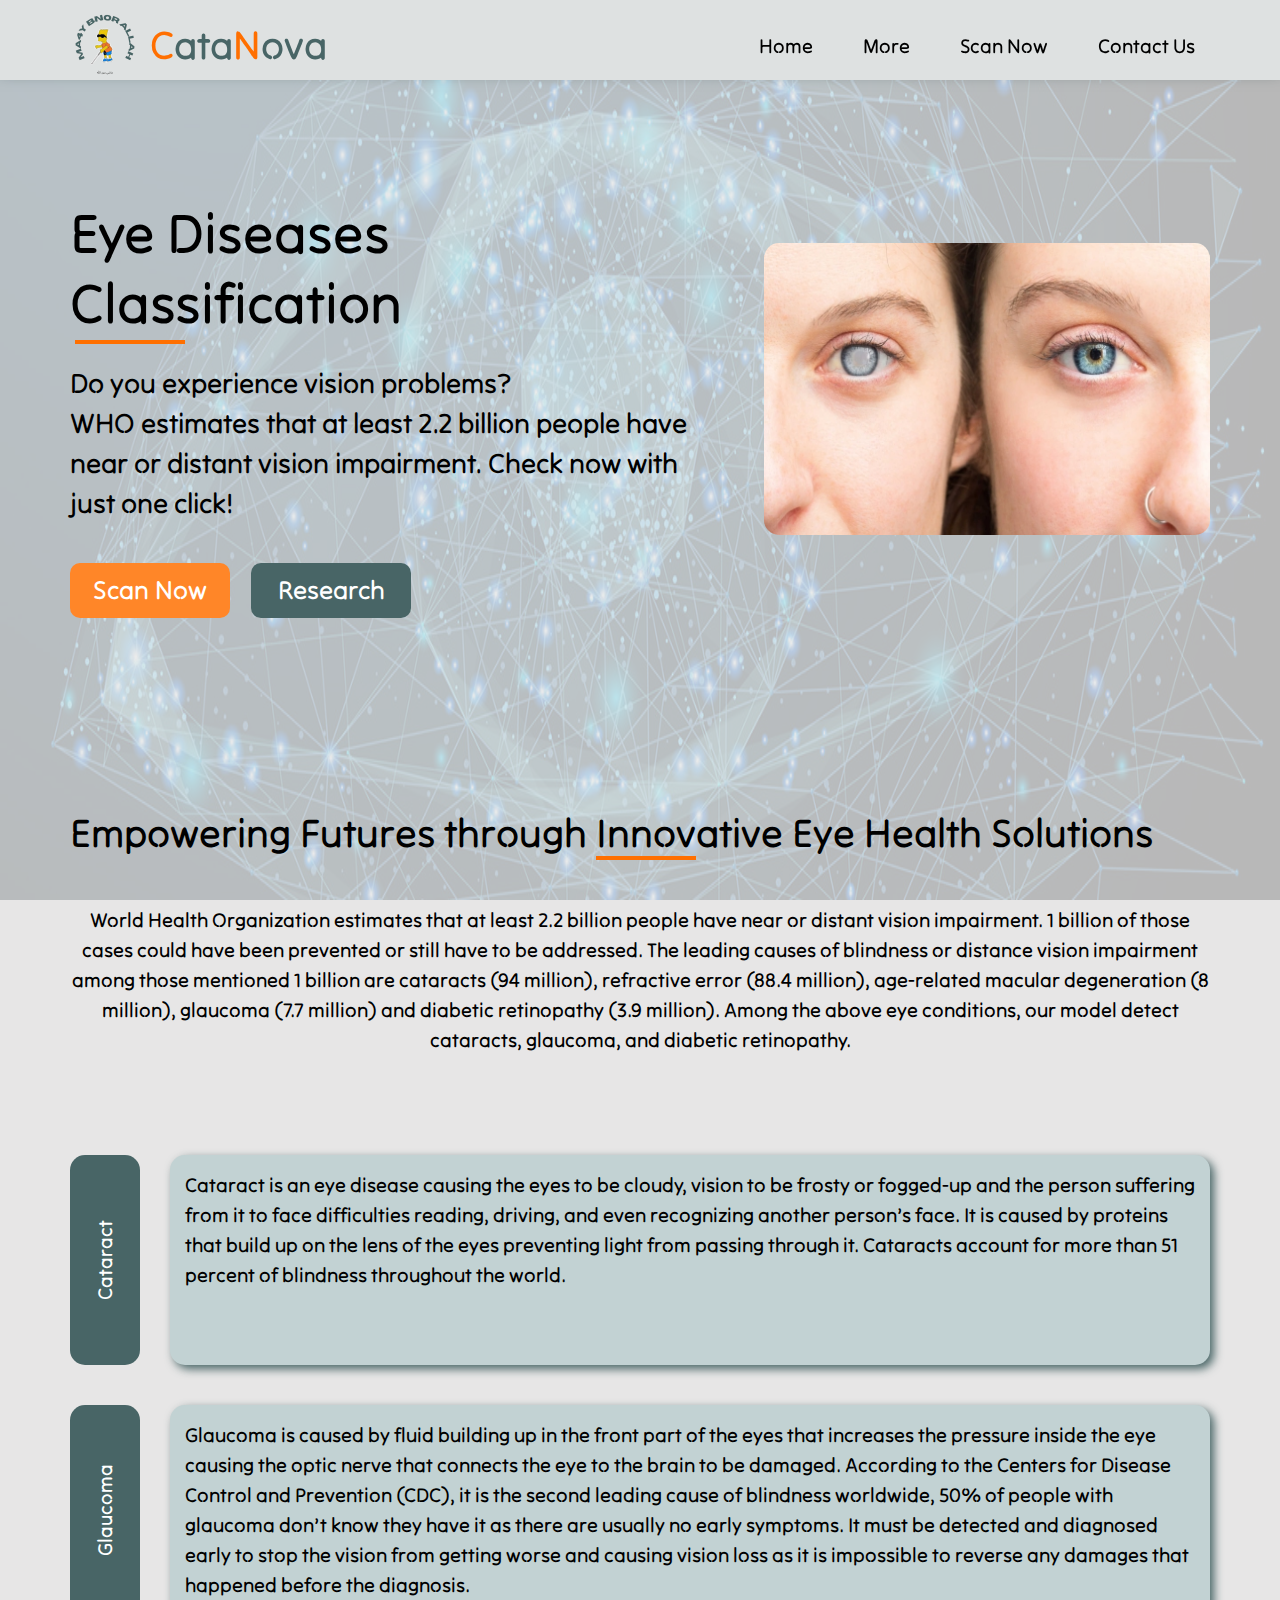
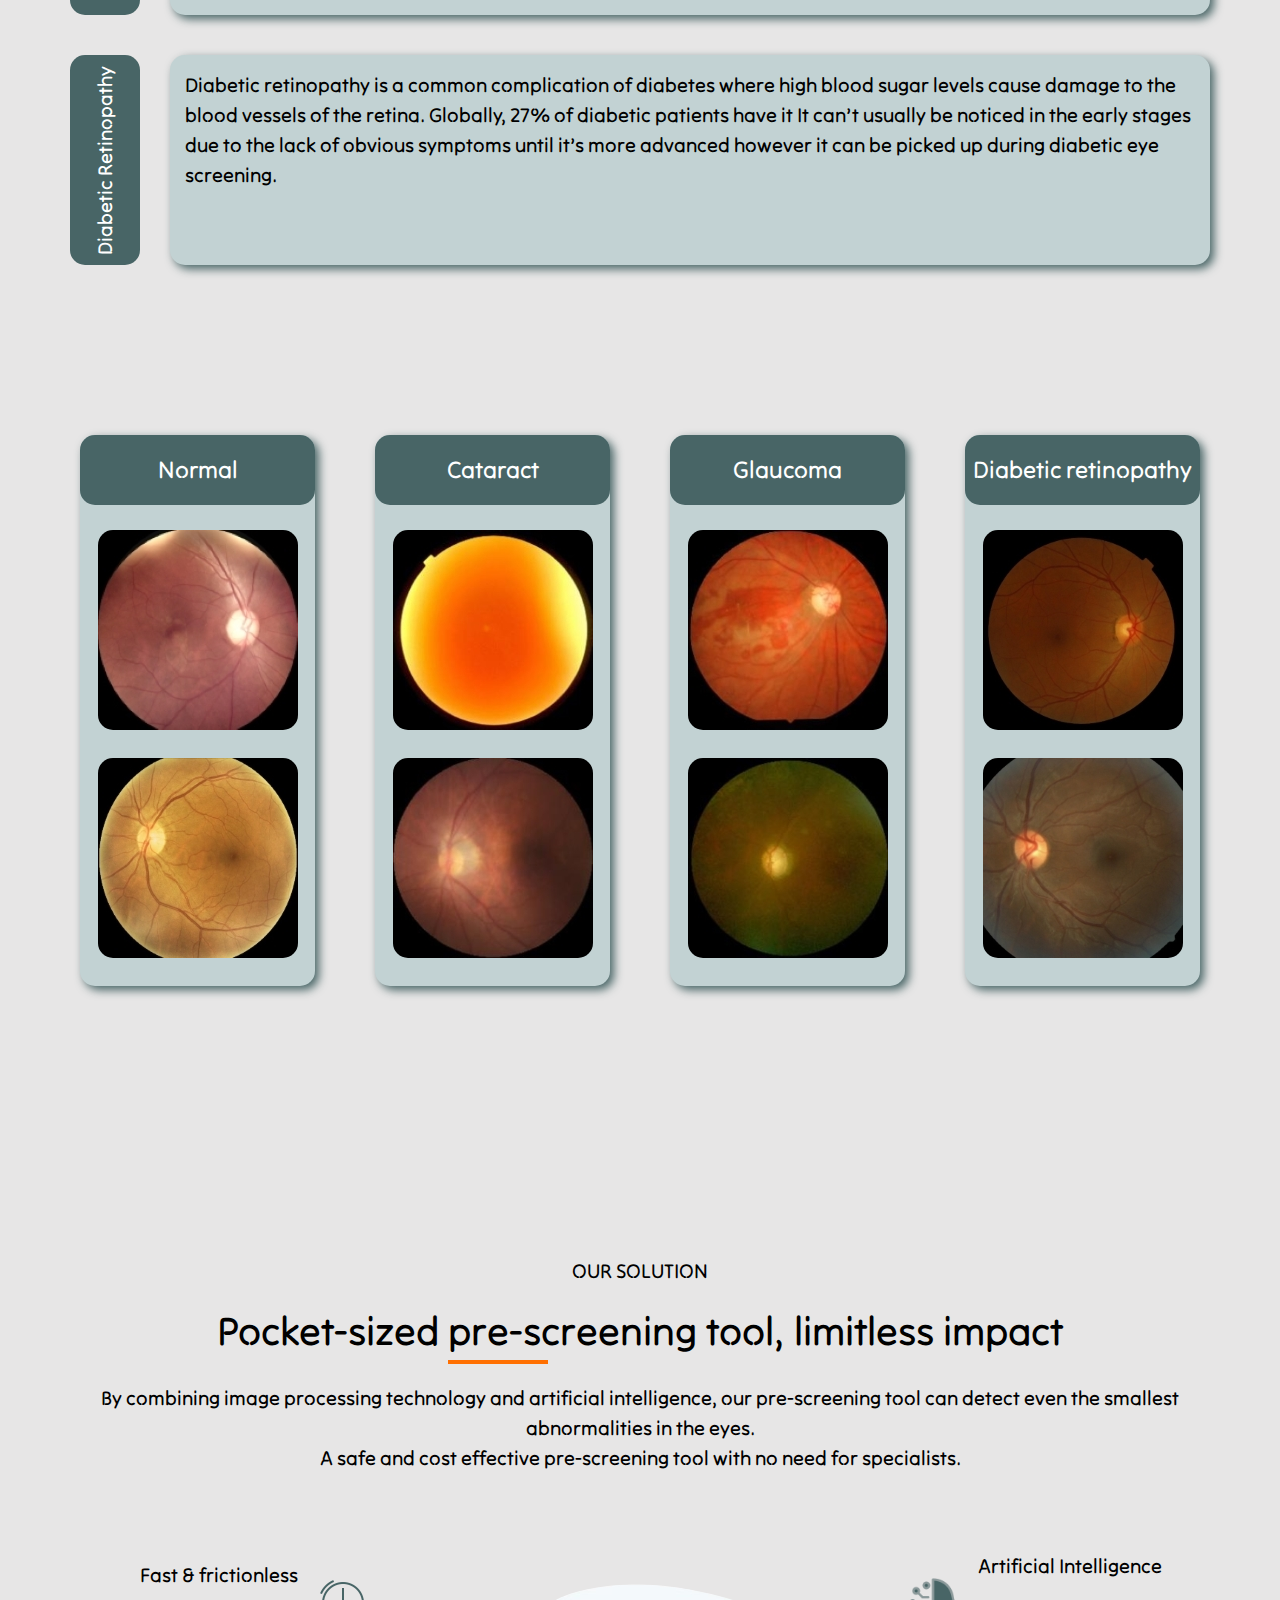
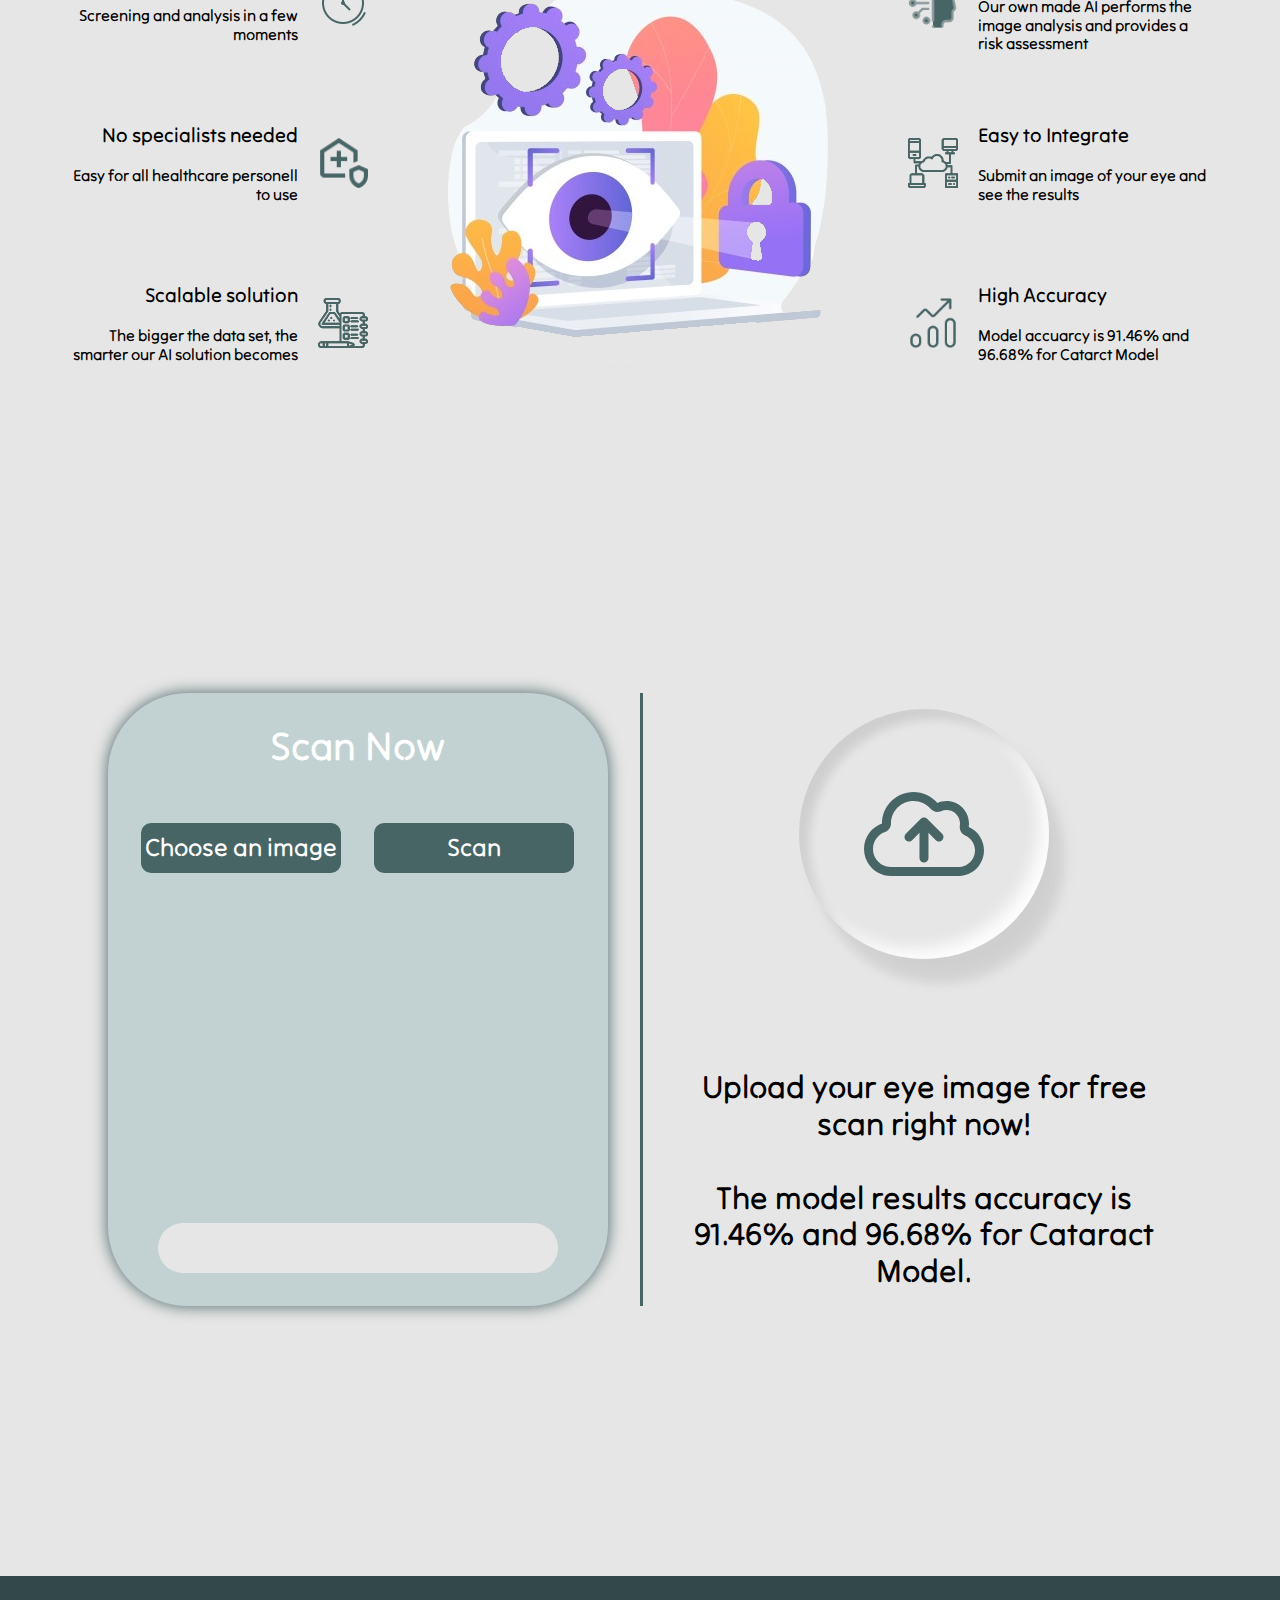
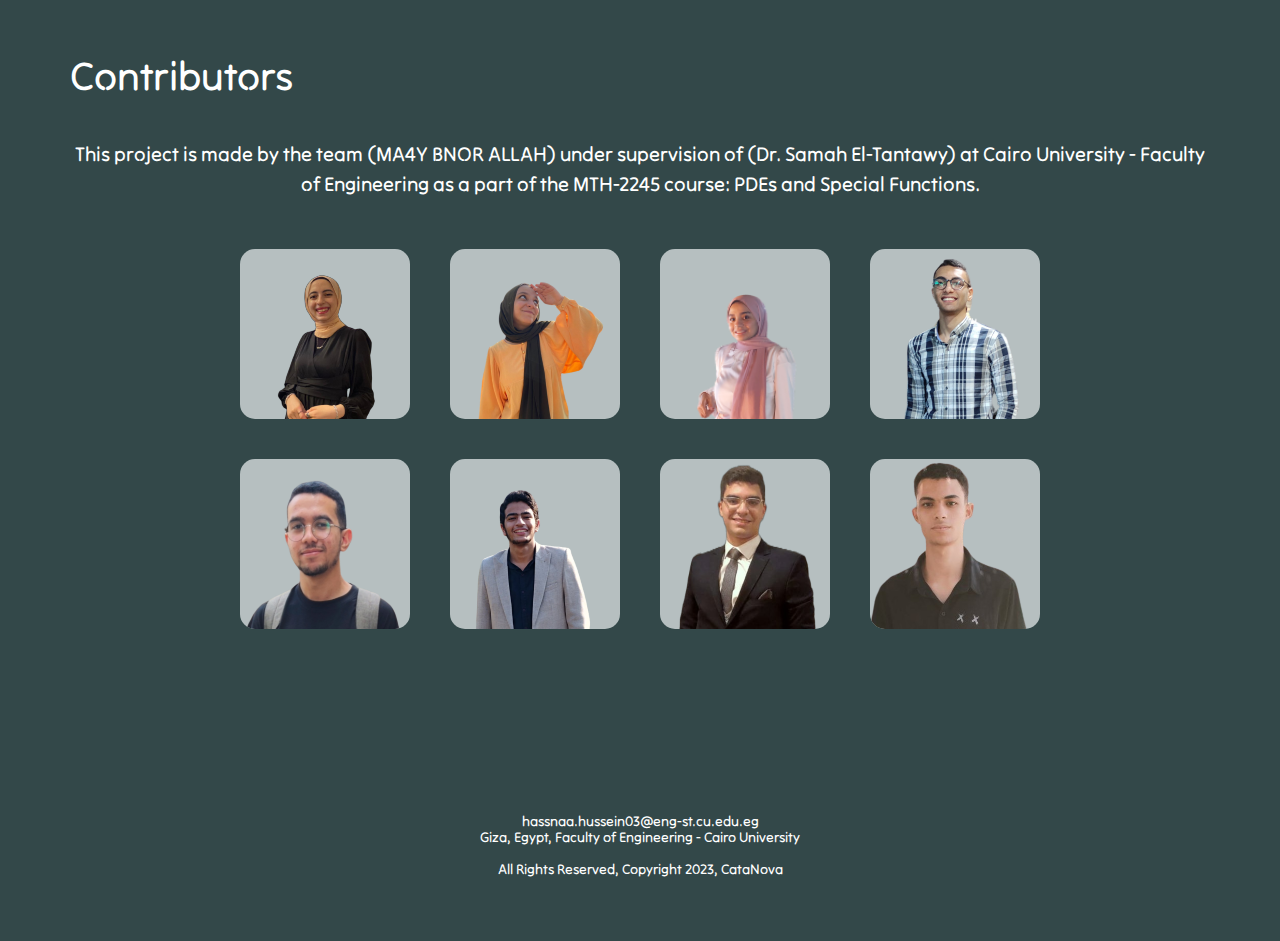
<file: Web/index.html>
<!DOCTYPE html>
<html lang="en">

<head>
    <meta charset="UTF-8" />
    <meta http-equiv="X-UA-Compatible" content="IE=edge" />
    <meta name="viewport" content="width=device-width, initial-scale=1.0" />
    <title>Catanova</title>
    <!-- Main Template CSS File -->
    <link rel="stylesheet" href="css/style.css" />
    <!-- Render All Elements Normally -->
    <link rel="stylesheet" href="css/normalize.css" />
    <!-- Font Awesome Library -->
    <link rel="stylesheet" href="css/all.min.css" />
    <!-- Google Fonts -->
    <link rel="preconnect" href="https://fonts.gstatic.com" crossorigin>
    <link href="https://fonts.googleapis.com/css2?family=Open+Sans:wght@300;400;500;700;800&display=swap"
        rel="stylesheet">

    <link rel="preconnect" href="https://fonts.gstatic.com" crossorigin>
    <link href="https://fonts.googleapis.com/css2?family=Tilt+Neon&display=swap" rel="stylesheet">

</head>

<body>

    <!-- nav header -->
    <div class="header" id="header">
        <div class="container">
            <span class="logo">
                <img src="./images/logo.png" alt="">

                <span><span class="orangeLetter">C</span>ata<span class="orangeLetter">N</span>ova
                </span>
            </span>
            <div class="main-nav">
                <ul>
                    <li><a href="#home">Home</a></li>
                    <li><a href="#diseases">More</a></li>
                    <li><a href="#checkNow">Scan Now</a></li>
                    <li><a href="#contact">Contact Us</a></li>
                </ul>
            </div>
        </div>
    </div>

    <!-- intro part -->
    <div class="home" id="home">
        <div class="space"></div>
        <img src="./images/background-home.jpg" class="background">
        <div class="container">
            <div class="text">
                <h1>Eye Diseases <br><span><b>Class</span>ification</b></h1>
                <br>
                Do you experience vision problems? <br>
                WHO estimates that at least 2.2 billion people have near or distant vision impairment. Check now with
                just one click!<br><br>
                <a href="#checkNow"><button class="scan-home-button">Scan Now </button></a>
                <a href="https://drive.google.com/file/d/1eQLp24Q7bkCFMY1khuutrXrPGFQUbKrM/view?usp=drive_link"
                    target="_blank"><button>Research </button></a>
            </div>
            <img src="./images/cataracts-compared-to-normal-eye.jpg">
        </div>
    </div>

    <!-- more details part -->
    <div class="diseases" id="diseases">
        <div class="space"></div>
        <div class="container">
            <div class="text">
                <span>Empowering Futures <b>through <span>Innov</span>ative</b> Eye Health Solutions</span>
                <br> <br>
                <p>World Health Organization estimates that at least 2.2 billion people have near or distant vision
                    impairment. 1 billion of those cases could have been prevented or still have to be addressed.
                    The leading causes of blindness or distance vision impairment among those mentioned 1 billion are
                    cataracts (94 million), refractive error (88.4 million), age-related macular degeneration (8
                    million), glaucoma (7.7 million) and diabetic retinopathy (3.9 million).
                    Among the above eye conditions, our model detect cataracts, glaucoma, and diabetic retinopathy.</p>

                <div class="eyeDisease cataract">
                    <b>Cataract</b> is an eye disease causing the eyes to be cloudy, vision to be frosty or fogged-up
                    and the
                    person suffering from it to face difficulties reading, driving, and even recognizing another
                    person’s face. It is caused by proteins that build up on the lens of the eyes preventing light from
                    passing through it.
                    Cataracts account for more than 51 percent of blindness throughout the world.
                </div>
                <div class="eyeDisease glaucoma">
                    <b>Glaucoma</b> is caused by fluid building up in the front part of the eyes that increases the
                    pressure
                    inside the eye causing the optic nerve that connects the eye to the brain to be damaged.
                    According to the Centers for Disease Control and Prevention (CDC), it is the second leading cause of
                    blindness worldwide, 50% of people with glaucoma don’t know they have it as there are usually no
                    early symptoms.
                    It must be detected and diagnosed early to stop the vision from getting worse and causing vision
                    loss as it is impossible to reverse any damages that happened before the diagnosis.
                </div>
                <div class="eyeDisease retinopathy">
                    <b>Diabetic retinopathy</b> is a common complication of diabetes where high blood sugar levels cause
                    damage
                    to the blood vessels of the retina. Globally, 27% of diabetic patients have it
                    It can’t usually be noticed in the early stages due to the lack of obvious symptoms until it’s more
                    advanced however it can be picked up during diabetic eye screening.

                    <br>
                </div>
            </div>
        </div>
        <div class="diseases-images">
            <div>
                <h2>Normal</h2>
                <img src="./images/norma1.jpg">
                <img src="./images/normal2.jpg">
            </div>
            <div class="cataract">
                <h2>Cataract</h2>
                <img src="./images/cataract1.jpg">
                <img src="./images/cataract2.jpg">
            </div>
            <div>
                <h2>Glaucoma</h2>
                <img src="./images/glaucoma1.jpg">
                <img src="./images/glaucoma2.jpg">
            </div>
            <div>
                <h2>Diabetic retinopathy</h2>
                <img src="./images/diabetic1.jpg">
                <img src="./images/diabetic2.jpg">
            </div>
        </div>
        <div class="space"></div>
    </div>

    <div class="features-section" id="features">
        <div class="container">
            <div class="text">
                <p>
                    OUR SOLUTION<br> <br>
                    <span>Pocket-sized <b><span>pre-scr</span>eening tool</b>, limitless impact</span> <br><br>
                    By combining image processing technology and artificial intelligence, our pre-screening tool can
                    detect even the smallest abnormalities in the eyes. <br>
                    A safe and cost effective pre-screening tool with no need for specialists.
                </p>
            </div>
            <div class="features-box">
                <div class="left-features">
                    <div class="feature">
                        <p>
                            <span>Fast & frictionless</span>
                            Screening and analysis in a few moments
                        </p>
                        <img src="./images/icons8-clock-50.png" width="50px" height="50px">
                    </div>
                    <div class="feature">
                        <p><span>No specialists needed</span>
                            Easy for all healthcare personell to use
                        </p>
                        <img src="./images/icons8-hospital-insurance-48.png" width="50px" height="50px">
                    </div>
                    <div class="feature">
                        <p><span>Scalable solution</span>
                            The bigger the data set, the smarter our AI solution becomes
                        </p>
                        <img src="./images/image4.png" width="50px" height="50px">
                    </div>
                </div>
                <div class="center-img">
                    <img src="./images/Wavy_Tech-09_Single-01-removebg-preview2.png">
                </div>
                <div class="right-features">
                    <div class="feature">
                        <img src="./images/icons8-ai-64-3.png" width="50px" height="50px">
                        <p><span>Artificial Intelligence</span>
                            Our own made AI performs the image analysis and provides a risk assessment
                        </p>
                    </div>
                    <div class="feature">
                        <img src="./images/image2.png" width="50px" height="50px">
                        <p><span>Easy to Integrate</span>
                            Submit an image of your eye and see the results
                        </p>
                    </div>
                    <div class="feature">
                        <img src="./images/icons8-increase-64.png" width="50px" height="50px">
                        <p><span>High Accuracy</span>
                            Model accuarcy is 91.46% and 96.68% for Catarct Model
                        </p>
                    </div>
                </div>
            </div>
        </div>
        <div class="space"></div>
    </div>

    <!-- Ai part -->
    <div class="checkNow" id="checkNow">
        <div class="space"></div>
        <div class="checkcontainer">
            <div class="right">
                <p class="main-heading">Scan Now</p>
                <br> <br>
                <div class="scanDiv">
                    <div class="scanButtons">
                        <label for="imageInput">Choose an image</label>
                        <input type="file" id="imageInput" onchange="previewImage()" style="display: none;" />
                        <label onclick="uploadImage()">Scan</label>
                    </div>

                    <div class="scannedImage" id="preview"></div>
                    <div class="scanResult" id="APIresponce"></div>
                </div>
            </div>
            <div class="upload">
                <div class="circle">
                    <svg aria-hidden="true" focusable="false" data-prefix="far" data-icon="cloud-arrow-up" role="img"
                        xmlns="http://www.w3.org/2000/svg" viewBox="0 0 640 512"
                        class="svg-inline--fa fa-cloud-arrow-up fa-fw fa-2x">
                        <path fill="currentColor"
                            d="M354.9 121.7c13.8 16 36.5 21.1 55.9 12.5c8.9-3.9 18.7-6.2 29.2-6.2c39.8 0 72 32.2 72 72c0 4-.3 7.9-.9 11.7c-3.5 21.6 8.1 42.9 28.1 51.7C570.4 276.9 592 308 592 344c0 46.8-36.6 85.2-82.8 87.8c-.6 0-1.3 .1-1.9 .2H504 144c-53 0-96-43-96-96c0-41.7 26.6-77.3 64-90.5c19.2-6.8 32-24.9 32-45.3l0-.2v0 0c0-66.3 53.7-120 120-120c36.3 0 68.8 16.1 90.9 41.7zM512 480v-.2c71.4-4.1 128-63.3 128-135.8c0-55.7-33.5-103.7-81.5-124.7c1-6.3 1.5-12.8 1.5-19.3c0-66.3-53.7-120-120-120c-17.4 0-33.8 3.7-48.7 10.3C360.4 54.6 314.9 32 264 32C171.2 32 96 107.2 96 200l0 .2C40.1 220 0 273.3 0 336c0 79.5 64.5 144 144 144H464h40 8zM223 255c-9.4 9.4-9.4 24.6 0 33.9s24.6 9.4 33.9 0l39-39V384c0 13.3 10.7 24 24 24s24-10.7 24-24V249.9l39 39c9.4 9.4 24.6 9.4 33.9 0s9.4-24.6 0-33.9l-80-80c-9.4-9.4-24.6-9.4-33.9 0l-80 80z"
                            class=""></path>
                    </svg>
                </div>
                <p class="upload-text"> Upload your eye image for free scan right now!
                    <br><br> The model results accuracy is 91.46% and 96.68% for Cataract Model.
                </p>
            </div>
        </div>
        <div class="space"></div>
    </div>
    <div class="space"></div>



    <!-- contact part and footer -->
    <div class="contact" id="contact">
        <div class="container">
            <h1 class="main-heading">Contributors</h1>
            <div class="text">
                This project is made by the team (MA4Y BNOR ALLAH) under supervision of (Dr. Samah El-Tantawy) at Cairo
                University - Faculty of Engineering as a part of the MTH-2245 course: PDEs and Special Functions.
            </div>
            <div class="box">
                <ul>
                    <li class="front"><img src="./images/hasnaaa.png"></li>
                    <li class="back"> <img src="./images/hasnaaa.png" class="backimg"><span>Hasnaa Hossam</span><a
                            class="github" href="https://github.com/hassnaa11" target="_blank"><img
                                src="./images/github-64.png" alt=""></a>
                        <a class="linkedin" href="https://www.linkedin.com/in/hasnaa-hossam-4aab68247/"
                            target="_blank"><img src="./images/linkedin.png"></a>
                    </li>
                </ul>
                <ul>
                    <li class="front"><img src="./images/ayat.png"></li>
                    <li class="back"><img src="./images/ayat.png" class="backimg"><span>Ayat Tarek</span><a
                            class="github" href="https://github.com/Ayat-Tarek" target="_blank"><img
                                src="./images/github-64.png" class=""></a>
                        <a class="linkedin" href="https://www.linkedin.com/in/ayat-tarek-25315123a/"
                            target="_blank"><img src="./images/linkedin.png" alt=""></a>
                    </li>
                </ul>
                <ul>
                    <li class="front"><img src="./images/somia.png"></li>
                    <li class="back"><img src="./images/somia.png" class="backimg"><span>Somaia Ahmed</span><a
                            class="github" href="https://github.com/somaiaahmed" target="_blank"><img
                                src="./images/github-64.png" alt=""></a>
                        <a class="linkedin" href="https://www.linkedin.com/in/somaia-ahmed-192b2318b/"
                            target="_blank"><img src="./images/linkedin.png" alt=""></a>
                    </li>
                </ul>
                <ul>
                    <li class="front"><img src="./images/abdallah.png"></li>
                    <li class="back"><img src="./images/abdallah.png" class="backimg"><span>Abdullah Mahmoud</span><a
                            class="github" href="https://github.com/AbdullahMahmoud2003" target="_blank"><img
                                src="./images/github-64.png" alt=""></a>
                        <a class="linkedin" href="https://www.linkedin.com/in/abdullah-mahmoud-hanafy-1a3116255/"
                            target="_blank"><img src="./images/linkedin.png" alt=""></a>
                    </li>
                </ul>
                <ul>
                    <li class="front"><img src="./images/Salah Mohamed.png"></li>
                    <li class="back"><img src="./images/Salah Mohamed.png" class="backimg"><span>Salah Mohamed</span><a
                            class="github" href="https://github.com/salahmohamed03" target="_blank"><img
                                src="./images/github-64.png" alt=""></a>
                        <a class="linkedin" href="https://www.linkedin.com/in/salah-mohamed-3a15651b0/"
                            target="_blank"><img src="./images/linkedin.png" alt=""></a>
                    </li>
                </ul>
                <ul>
                    <li class="front"><img src="./images/Ahmed Raafat.png"></li>
                    <li class="back"><img src="./images/Ahmed Raafat.png" class="backimg"><span>Ahmed Raafat</span><a
                            class="github" href="https://github.com/AhmeedRaafatt" target="_blank"><img
                                src="./images/github-64.png" alt=""></a>
                        <a class="linkedin" href="https://www.linkedin.com/in/ahmed-raafat-engineer/"
                            target="_blank"><img src="./images/linkedin.png" alt=""></a>
                    </li>
                </ul>
                <ul>
                    <li class="front"><img src="./images/ahmed.amgad.png"></li>
                    <li class="back"><img src="./images/ahmed.amgad.png" class="backimg"><span>Ahmed Amgad</span><a
                            class="github" href="https://github.com/AhmedAmgadEid" target="_blank"><img
                                src="./images/github-64.png" alt=""></a>
                        <a class="linkedin" href="https://www.linkedin.com/in/engineer-ahmed-amgad/"
                            target="_blank"><img src="./images/linkedin.png" alt=""></a>
                    </li>
                </ul>
                <ul>
                    <li class="front"><img src="./images/Mohmaed Ahmed.png"></li>
                    <li class="back"><img src="./images/Mohmaed Ahmed.png" class="backimg"><span>Mohamed Ahmed</span><a
                            class="github" href="https://github.com/Mohamed-185" target="_blank"><img
                                src="./images/github-64.png" alt=""></a>
                        <a class="linkedin" href="https://www.linkedin.com/in/mohamed-ahmed-91333524a//"
                            target="_blank"><img src="./images/linkedin.png" alt=""></a>
                    </li>
                </ul>
            </div>
        </div>
        <div class="space"></div>
        <div class="footer">
            <p>hassnaa.hussein03@eng-st.cu.edu.eg <br> Giza, Egypt, Faculty of Engineering - Cairo
                University <br><br> All Rights Reserved, Copyright 2023, CataNova</p>
        </div>
    </div>
    <script src="script.js"></script>
</body>

</html>
</file>
<file: Web/css/style.css>
:root {
    --main-color: rgb(194 210 211);
    --second-color: rgb(72, 101, 102);
    --light-color: #E7E6E6;
    --header-font: #ff6f00;
    --contact-color: rgb(51 72 73);
    --main-heading-font-size: 40px;
    --text-font-size: 20px;
    --nav-font-size: 20px;
    --footer-font-size: 14px;
}

* {
    -webkit-box-sizing: border-box;
    -moz-box-sizing: border-box;
    box-sizing: border-box;
}

*::selection {
    color: var(--light-color);
    background-color: var(--second-color);
}

html {
    scroll-behavior: smooth;
}

body {
    font-family: "Work Sans", sans-serif;
    background-color: var(--light-color);
    font-family: 'Tilt Neon';
}

@media (max-width: 768px) {
    :root {
        --main-heading-font-size: 35px;
        --text-font-size: 18px;
        --nav-font-size: 18px;
        --footer-font-size: 10px;
    }

    .home button {
        font-size: 20px !important;
        width: 150px !important;
        height: 40px !important;
    }

    .space {
        height: 100px !important;
    }
}

@media (max-width: 615px) {
    :root {
        --main-heading-font-size: 30px;
        --text-font-size: 14px;
        --nav-font-size: 16px;
        --footer-font-size: 10px;
    }

    .home button {
        font-size: 20px !important;
        width: 150px !important;
        height: 40px !important;
    }

    .space {
        height: 100px !important;
    }

    .text span {
        line-height: 40px;
    }
}

.text {
    line-height: 30px;
    font-size: var(--text-font-size);
    color: #000;
}

a {
    text-decoration: none;
    color: inherit;
}

ul {
    margin: 0;
    padding: 0;
    list-style: none;
}

.container {
    padding-left: 15px;
    padding-right: 15px;
    margin-left: auto;
    margin-right: auto;
}

.space {
    height: 170px;
}

.main-heading {
    font-weight: bold;
    font-size: var(--main-heading-font-size);
    margin-bottom: 20px;
    display: block;
}

/* header 1st part */
.header {
    position: sticky;
    top: 0;
    right: 0;
    left: 0;
    z-index: 4;
    height: 80px;
    background-color: rgba(218, 223, 223, 0.738);
    box-shadow: 0px -10px 15px 0px var(--contact-color);
}

@media (max-width: 544px) {
    .header {
        height: 110px;
    }

    .header .container {
        padding-top: 15px;
        padding-left: 15px !important;
        padding-right: 15px !important;
        height: 90px !important;
        align-items: flex-start !important;
    }

    .main-nav {
        align-self: flex-end !important;
    }
}

@media (max-width: 860px) and (min-width:544px) {
    .header {
        height: 170px;
    }
}

.header .container {
    height: 100%;
    display: flex;
    justify-content: space-between;
    align-items: center;
    flex-wrap: wrap;
    margin: 0;
    padding-left: 60px;
    padding-right: 60px;
    width: 100%;
}

.header .container>.logo {
    font-weight: bold;
    font-size: calc(var(--main-heading-font-size));
    color: var(--second-color);
    font-family: 'Tilt Neon';
    display: flex;
    justify-content: space-between;
    width: 235px;
    align-items: center;
}

@media (max-width: 544px) {
    .header .container>.logo {
        width: 172px !important;
    }

    .header .container>.logo>img {
        width: 60px;
        height: 60px;
    }

    .header .main-nav>ul>li {
        padding-right: 0 !important;
        font-size: 14px !important;
    }

    .header .main-nav>ul>li>a {
        height: 30px !important;
    }
}

.orangeLetter {
    color: var(--header-font);
}

.header .main-nav>ul {
    display: flex;
    flex-wrap: wrap;
}

.header .main-nav>ul>li {
    padding-left: 25px;
    padding-right: 25px;
    font-weight: bold;
    font-size: var(--nav-font-size);

    >a {
        height: 80px;
        display: flex;
        align-items: center;
    }
}


.header .main-nav>ul>li:hover {
    color: var(--second-color);
    font-weight: bold;
}

/* home 2nd part */
.home {
    position: relative;
}

.home>.space {
    height: 80px;
}

@media (max-width: 1200px) and (min-width: 450px) {
    .home>.space {
        height: 100px !important;
    }
}

@media (max-width: 450px) {
    .home>.space {
        height: 20px !important;
    }

    .home .main-heading {
        margin-bottom: -30px !important;
    }

    .home {
        height: 630px;
    }

    .home .background {
        height: 75% !important;
    }

    .home .container img {
        margin-top: -25px;
    }
}

@media (max-width: 768px) {
    .home .background {
        height: 75% !important;
    }
}

@media (max-width: 992px) and (min-width: 768px) {
    .home .background {
        height: calc(100vh - 120px) !important;
    }
}

.home .background {
    opacity: 20%;
    position: absolute;
    z-index: -1;
    top: 0;
    width: 100%;
    height: calc(100vh - 80px);
}

.home .container {
    display: grid;
    gap: 70px;
}

.home .text {
    font-size: calc(var(--text-font-size) + 8px);
    line-height: 40px;
    color: black;
}

.home .text h1 {
    margin-bottom: 25px;
    display: inline-block;
    line-height: normal;
    font-weight: normal;
}


.home .text h1 span {
    position: relative;
}

.home .text h1 span::after {
    content: "";
    width: 110px;
    height: 4px;
    background-color: var(--header-font);
    position: absolute;
    top: 72px;
    left: 5px;
}

.home button {
    width: 160px;
    height: 55px;
    appearance: unset;
    border: none;
    border-radius: 10px;
    font-weight: bold;
    background-color: var(--second-color);
    color: white;
    font-size: calc(var(--text-font-size) + 6px);
    transition: 0.3s;
    margin-right: 15px;
}

.home button:hover {
    cursor: pointer;
    background-color: rgb(93 126 127);
}

.home .scan-home-button {
    background-color: #ff8628;
}

.home .scan-home-button:hover {
    background-color: var(--header-font);
}

.home .container img {
    z-index: 3;
    align-self: center;
    width: 100%;
    border-radius: 15px;
}


/* Diseases 3rd part */
.diseases .container {
    display: flex;
    justify-content: space-between;
}

.diseases .text {
    margin-top: 30px;
}

.diseases .text p {
    text-align: center;
    margin-bottom: 100px;
}

.diseases .text span {
    font-size: var(--main-heading-font-size);
    text-align: center;
    display: inline-block;
    position: relative;
}

.diseases .text span span::after {
    content: "";
    width: 100px;
    height: 4px;
    background-color: var(--header-font);
    position: absolute;
    top: 38px;
    left: 0px;
}

div .eyeDisease {
    background-color: var(--main-color);
    min-height: 210px;
    margin-bottom: 40px;
    margin-left: 100px;
    border-radius: 15px;
    position: relative;
    transition: 1s ease;
    box-shadow: 4px 4px 10px 0px var(--second-color);
    padding: 15px;
}

div .eyeDisease:hover {
    transform: translateX(50px);
    box-shadow: -4px -4px 10px 0px var(--second-color);
}


.eyeDisease:hover::before {
    transform: translateY(-50px);
}

.eyeDisease::before {
    content: "Cataract";
    position: absolute;
    background-color: var(--second-color);
    width: 210px;
    height: 70px;
    transform-origin: left top;
    rotate: -90deg;
    top: 0;
    left: 0;
    margin-top: 210px;
    margin-left: -100px;
    display: flex;
    align-items: center;
    justify-content: center;
    border-radius: 15px;
    color: white;
    font-weight: bold;
    transition: transform 1s ease;

}

.eyeDisease.glaucoma::before {
    content: "Glaucoma";
}

.eyeDisease.retinopathy::before {
    content: "Diabetic Retinopathy";
}

.diseases-images {
    margin-top: 50px;
    text-align: center;
    display: grid;
    grid-template-columns: repeat(4, auto);
    justify-content: space-evenly;
    align-content: center;
    padding: 80px;
    gap: 60px;
}

.diseases-images div {
    background-color: var(--main-color);
    border-radius: 15px;
    box-shadow: 4px 4px 10px 0px var(--second-color);
    transition: 1s ease;
}

.diseases-images div:hover {
    transform: translateY(-50px);
    box-shadow: 8px 8px 15px 1px var(--second-color);
}

.diseases-images div h2 {
    background-color: var(--second-color);
    color: white;
    border-radius: 15px;
    padding: 0;
    margin: auto;
    height: 70px;
    display: flex;
    align-items: center;
    justify-content: center;
    margin-bottom: 25px;
}

.diseases-images img {
    margin-bottom: 25px;
    border-radius: 15px;
}

@media (max-width: 615px) {
    .eyeDisease.cataract::before {
        width: 392px;
        margin-top: 392px;
    }

    .eyeDisease.glaucoma::before {
        width: 572px;
        margin-top: 572px;
    }

    .eyeDisease.retinopathy::before {
        width: 362px;
        margin-top: 362px;
    }

    .diseases-images {
        grid-template-columns: repeat(2, auto);
        gap: 40px;
    }

    .diseases-images img {
        width: 150px;
        height: 150px;
    }

    .diseases-images div h2 {
        font-size: var(--nav-font-size);
    }
}

@media (max-width: 768px) and (min-width: 615px) {
    .eyeDisease.cataract::before {
        width: 540px;
        margin-top: 540px;
    }

    .eyeDisease.glaucoma::before {
        width: 720px;
        margin-top: 720px;
    }

    .eyeDisease.retinopathy::before {
        width: 450px;
        margin-top: 450px;
    }

    .diseases-images {
        grid-template-columns: repeat(2, auto);
        gap: 40px;
    }

    .diseases-images img {
        width: 150px;
        height: 150px;
    }

    .diseases-images div h2 {
        font-size: var(--nav-font-size);
    }
}

@media (max-width: 1070px) and (min-width: 768px) {
    .diseases-images {
        gap: 25px;
    }

    .diseases-images img {
        width: 150px;
        height: 150px;
    }

    .diseases-images div h2 {
        font-size: var(--nav-font-size);
    }
}


/* features 4th part */
.features-section .text {
    text-align: center;
}

.features-section .text span {
    font-size: var(--main-heading-font-size);
    position: relative;
}

.features-section .text span span::after {
    content: "";
    width: 100px;
    height: 4px;
    background-color: var(--header-font);
    position: absolute;
    top: 55px;
    left: 0px;

}

.features-box {
    display: grid;
    grid-template-columns: auto auto auto;
    position: relative;
    width: 100%;
    margin-top: 50px;
}

.center-img {
    display: flex;
    align-items: center;
    justify-content: center;
}

.left-features {
    display: flex;
    flex-direction: column;
    text-align: right;
}

.right-features {
    display: flex;
    flex-direction: column;
    right: 0;
}

.feature {
    display: flex;
    align-items: center;
    justify-content: center;
    min-height: 160px;
}

.feature img {
    margin-left: 20px;
    margin-right: 20px;
}

.feature span {
    display: block;
    font-size: var(--nav-font-size);
    font-weight: bold;
    margin-bottom: 20px;
}

@media (max-width: 1030px) {
    .center-img img {
        width: 350px;
        height: 350px;
    }
}

@media (max-width: 768px) {
    .features-box {
        grid-template-columns: none;
        grid-template-rows: auto auto auto;
    }

    .features-section .text span span::after {
        top: 40px;
    }
}


/* check now 5th part */
.checkNow .checkcontainer {
    padding: 0px 75px;
    display: grid;
    grid-template-columns: repeat(2, 1fr);
    position: relative;
}

@media (max-width: 615px) {
    .checkcontainer {
        grid-template-columns: repeat(2, 1fr);
        grid-template-rows: auto auto;
        gap: 35px;
    }
}

.checkNow .space {
    height: 100px;
}

.checkNow .right {
    background-color: var(--main-color);
    border-radius: 80px;
    padding-top: 30px;
    margin: auto;
    text-align: center;
    box-shadow: 0px 0px 16px 0px var(--second-color);
}

.checkNow .main-heading {
    color: white;
    padding: 0;
    margin: 0;
}

.checkNow .scanDiv {
    width: 500px;
    height: 500px;
    display: grid;
    grid-template-rows: repeat(3, auto);
    border-radius: 15px;
}

.checkNow .scanButtons {
    display: flex;
    justify-content: space-evenly;
    align-items: center;
}

.scanButtons label {
    width: 200px;
    height: 50px;
    appearance: unset;
    border: none;
    border-radius: 10px;
    font-weight: bold;
    background-color: var(--second-color);
    color: white;
    font-size: calc(var(--text-font-size) + 5px);
    transition: 0.3s;
    display: flex;
    justify-content: center;
    align-items: center;
}

.scanButtons label:hover {
    cursor: pointer;
    background-color: rgb(93 126 127);
}

.checkNow .scannedImage {
    width: 250px;
    height: 250px;
    display: flex;
    margin: auto;
    margin-top: 25px;
    border-radius: 15px;
    overflow: hidden;
}

.checkNow .scanResult {
    width: 400px;
    height: 50px;
    margin: auto;
    margin-top: 25px;
    border-radius: 25px;
    background-color: var(--light-color);
    color: var(--second-color);
    display: flex;
    align-items: center;
    justify-content: center;
    font-size: var(--text-font-size);
    font-weight: bold;
}

.checkNow .upload {
    display: flex;
    flex-direction: column;
    align-items: center;
    justify-content: center;
    border-left: 3px solid var(--second-color);
}

.circle {
    width: 250px;
    height: 250px;
    border-radius: 50%;
    background-color: var(--light-color);
    display: flex;
    align-items: center;
    justify-content: center;
    position: relative;
    animation-duration: 1.3s;
    animation-name: up;
    animation-iteration-count: infinite;
    animation-direction: alternate;
    box-shadow: 10px 10px 10px rgb(0, 0, 0, 0.1) inset, 15px 25px 10px rgb(0, 0, 0, 0.05), 15px 20px 20px rgb(0, 0, 0, .05), inset -10px -10px 15px rgb(255, 255, 255, 0.9);
}

.checkNow .upload .upload-text {
    font-size: calc(var(--text-font-size) + 12px);
    margin: 110px 40px;
    margin-bottom: 0;
    display: inline-block;
    color: #000;
    text-align: center;
}

@keyframes up {
    from {
        transform: translateY(0px);
    }

    to {
        transform: translateY(40px);
    }
}

.circle svg {
    color: var(--second-color);
    width: 120px;
}

@media (max-width: 768px) {
    .checkNow .checkcontainer {
        grid-template-columns: none;
        grid-template-rows: repeat(2, auto);
        padding: 0;

    }

    .checkNow .upload {
        border: none;
    }

    .checkNow .scanDiv {
        width: 325px;
        height: 325px;
    }

    .checkNow .scanResult {
        width: 235px;
        height: 40px;
        margin-top: 0;
    }

    .scanButtons label {
        width: 125px;
    }

    .upload .circle {
        width: 200px;
        height: 200px;
    }

    .scannedImage {
        width: 150px !important;
        height: 150px !important;
    }
}


/* contact last part */
.contact {
    padding: 50px;
    background-color: var(--contact-color);
    color: white;

    .main-heading {
        margin-bottom: 80px;
    }
}

.contact .main-heading {
    margin-bottom: 40px;
}

.contact .text {
    color: white;
    margin-bottom: 50px;
    font-size: var(--text-font-size);
    text-align: center;
}

.box {
    display: grid;
    grid-template-columns: repeat(4, 170px);
    grid-template-rows: repeat(2, 170px);
    gap: 40px;
    justify-content: center;
}

.box ul {
    transform-style: preserve-3d;
    transition: transform 1.2s;
    transform-origin: right center;
    position: relative;
}

.box li {
    backface-visibility: hidden;
    position: absolute;
    overflow: hidden;
    border-radius: 15px;
    width: 100%;
    height: 100%;
}

li.front {
    background-color: var(--light-color);
    background-color: #b6bfc0;
}

li.back {
    background-color: #b6bfc0;
    background-color: #f3934a;
    background-color: #eaa97c;
    background-color: #33261d9e;
    background-color: #020202a3;
    transform: rotateY(180deg);
    font-weight: bold;
    font-size: 18px;
    color: var(--header-font);
}

li.back>.backimg {
    opacity: 20%;
    position: absolute;
    z-index: -1;
}

li.back span {
    width: 100%;
    text-align: center;
    top: 40px;
    left: 0;
    position: absolute;
}

li.back a.github {
    position: absolute;
    top: 80px;
    left: 35px;
}

li.back a.linkedin {
    position: absolute;
    top: 80px;
    left: 83px;
}


.box ul:hover {
    transform: translateX(-100%) rotateY(-180deg);
}

@media (max-width: 865px) {
    .box {
        grid-template-columns: repeat(2, 170px);
        grid-template-rows: repeat(4, 170px);
        gap: 20px;
    }
}

@media (max-width: 450px) {
    .contact {
        padding: 15px;
    }

    .contact li>img {
        width: 120px;
        height: 120px;
    }

    .box {
        grid-template-columns: repeat(2, 120px);
        grid-template-rows: repeat(4, 120px);
        gap: 15px;
    }

    .box li {
        border-radius: 10px;
    }

    li.back {
        font-size: 14px !important;
    }

    li.back span {
        top: 30px;
    }

    li.back a.github {
        top: 63px;
        left: 15px;

        >img {
            width: 40px;
            height: 40px;
        }
    }

    li.back a.linkedin {
        top: 63px;
        left: 54px;

        >img {
            width: 40px;
            height: 40px;
        }
    }
}


.footer {
    display: flex;
    justify-content: center;
    text-align: center;
    font-size: var(--footer-font-size);
}

body>div {
    width: 100%;
}

@media (max-width: 768px) {
    .header {
        width: 100%;
    }

    .container {
        width: 380px;
    }

    .home .container {
        grid-template-columns: 1fr;
    }
}


@media (min-width: 768px) {
    .container {
        width: 750px;
    }

    .home .container {
        grid-template-columns: 1fr;
    }
}

@media (min-width: 992px) {
    .container {
        width: 970px;
    }

    .home .container {
        grid-template-columns: 1.4fr 1fr;
    }
}

@media (min-width: 1200px) {
    .container {
        width: 1170px;
    }

    .home .container {
        grid-template-columns: 1.4fr 1fr;
    }
}
</file>
